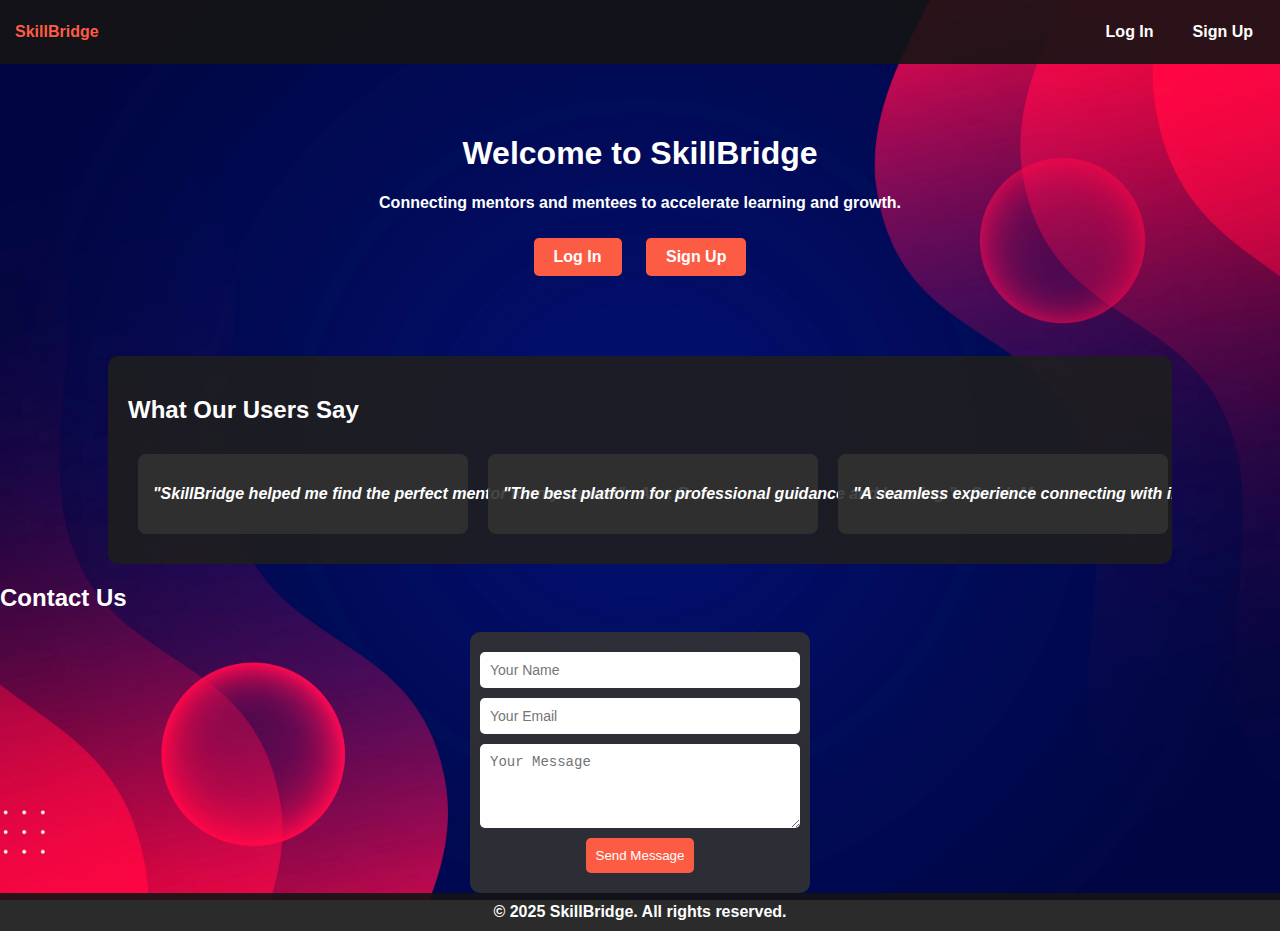
<file: index.html>
<!DOCTYPE html>
<html lang="en">
  <head>
    <meta charset="UTF-8" />
    <meta name="viewport" content="width=device-width, initial-scale=1.0" />
    <title>SkillBridge - Connect with Mentors</title>
    <style>
      body {
        background: url("background.jpg") no-repeat center center fixed;
        background-size: cover;
        color: white;
        font-family: "Poppins", sans-serif;
        font-weight: bold;
        margin: 0;
        padding: 0;
      }
      .navbar {
        background: rgba(20, 20, 20, 0.9);
        padding: 15px;
        display: flex;
        justify-content: space-between;
        align-items: center;
        color: #fc5c44;
      }
      .navbar .nav-links {
        display: flex;
        gap: 15px;
      }
      .nav-links a {
        color: white;
        text-decoration: none;
        font-size: 16px;
        padding: 8px 12px;
      }
      .nav-links a:hover {
        background: #fc5c44;
        border-radius: 5px;
      }
      .container {
        text-align: center;
        padding: 50px 20px;
      }
      .button {
        font-family: "Poppins", sans-serif;
        font-weight: bold;
        background-color: #fc5c44;
        border: none;
        padding: 10px 20px;
        color: white;
        font-size: 16px;
        border-radius: 5px;
        cursor: pointer;
        margin: 10px;
      }
      .button:hover {
        opacity: 0.8;
      }
      .testimonials {
        background: rgba(30, 30, 30, 0.9);
        padding: 20px;
        margin: 20px auto;
        border-radius: 10px;
        width: 80%;
        overflow: hidden;
        position: relative;
        white-space: nowrap;
      }
      .testimonial-box {
        background: rgba(50, 50, 50, 0.9);
        padding: 15px;
        margin: 10px;
        border-radius: 8px;
        text-align: center;
        display: inline-block;
        width: 300px;
      }
      .testimonial-text {
        font-style: italic;
      }
      .marquee {
        display: flex;
        animation: scroll 15s linear infinite;
        width: max-content;
      }
      @keyframes scroll {
        from {
          transform: translateX(100%);
        }
        to {
          transform: translateX(-100%);
        }
      }
      .footer {
        text-align: center;
        padding: 10px;
        background: rgba(20, 20, 20, 0.9);
      }
      .contact-form {
        display: flex;
        flex-direction: column;
        align-items: center;
        gap: 10px;
        width: 300px;
        margin: 0 auto;
        background: rgba(50, 50, 50, 0.9);
        padding: 20px;
        border-radius: 10px;
      }
      .contact-form input,
      .contact-form textarea {
        width: 100%;
        padding: 10px;
        border-radius: 5px;
        border: none;
        font-size: 14px;
      }
      .contact-form button {
        background-color: #fc5c44;
        color: white;
        border: none;
        padding: 10px;
        border-radius: 5px;
        cursor: pointer;
      }
    </style>
  </head>
  <body>
    <div class="navbar">
      <div class="logo">SkillBridge</div>
      <div class="nav-links">
        <a href="login.html">Log In</a>
        <a href="signup.html">Sign Up</a>
      </div>
    </div>

    <div class="container">
      <h1>Welcome to SkillBridge</h1>
      <p>Connecting mentors and mentees to accelerate learning and growth.</p>
      <button class="button" onclick="location.href='login.html'">
        Log In
      </button>
      <button class="button" onclick="location.href='signup.html'">
        Sign Up
      </button>
    </div>

    <div class="testimonials">
      <h2>What Our Users Say</h2>
      <div class="marquee">
        <div class="testimonial-box">
          <p class="testimonial-text">
            "SkillBridge helped me find the perfect mentor for my career!" -
            Alex R.
          </p>
        </div>
        <div class="testimonial-box">
          <p class="testimonial-text">
            "The best platform for professional guidance and learning." - Sarah
            M.
          </p>
        </div>
        <div class="testimonial-box">
          <p class="testimonial-text">
            "A seamless experience connecting with industry experts." - John D.
          </p>
        </div>
        <div class="testimonial-box">
          <p class="testimonial-text">
            "I gained invaluable knowledge from my mentor here." - Lisa K.
          </p>
        </div>
        <div class="testimonial-box">
          <p class="testimonial-text">
            "This platform truly bridges the gap between learning and success."
            - Michael T.
          </p>
        </div>
        <div class="testimonial-box">
          <p class="testimonial-text">
            "Highly recommended for anyone seeking career growth!" - Emily W.
          </p>
        </div>
      </div>
    </div>

    <div class="contact">
      <h2>Contact Us</h2>
      <form class="contact-form">
        <input type="text" placeholder="Your Name" required />
        <input type="email" placeholder="Your Email" required />
        <textarea placeholder="Your Message" rows="4" required></textarea>
        <button type="submit">Send Message</button>
      </form>
    </div>

    <div class="footer">&copy; 2025 SkillBridge. All rights reserved.</div>
  </body>
</html>
</file>
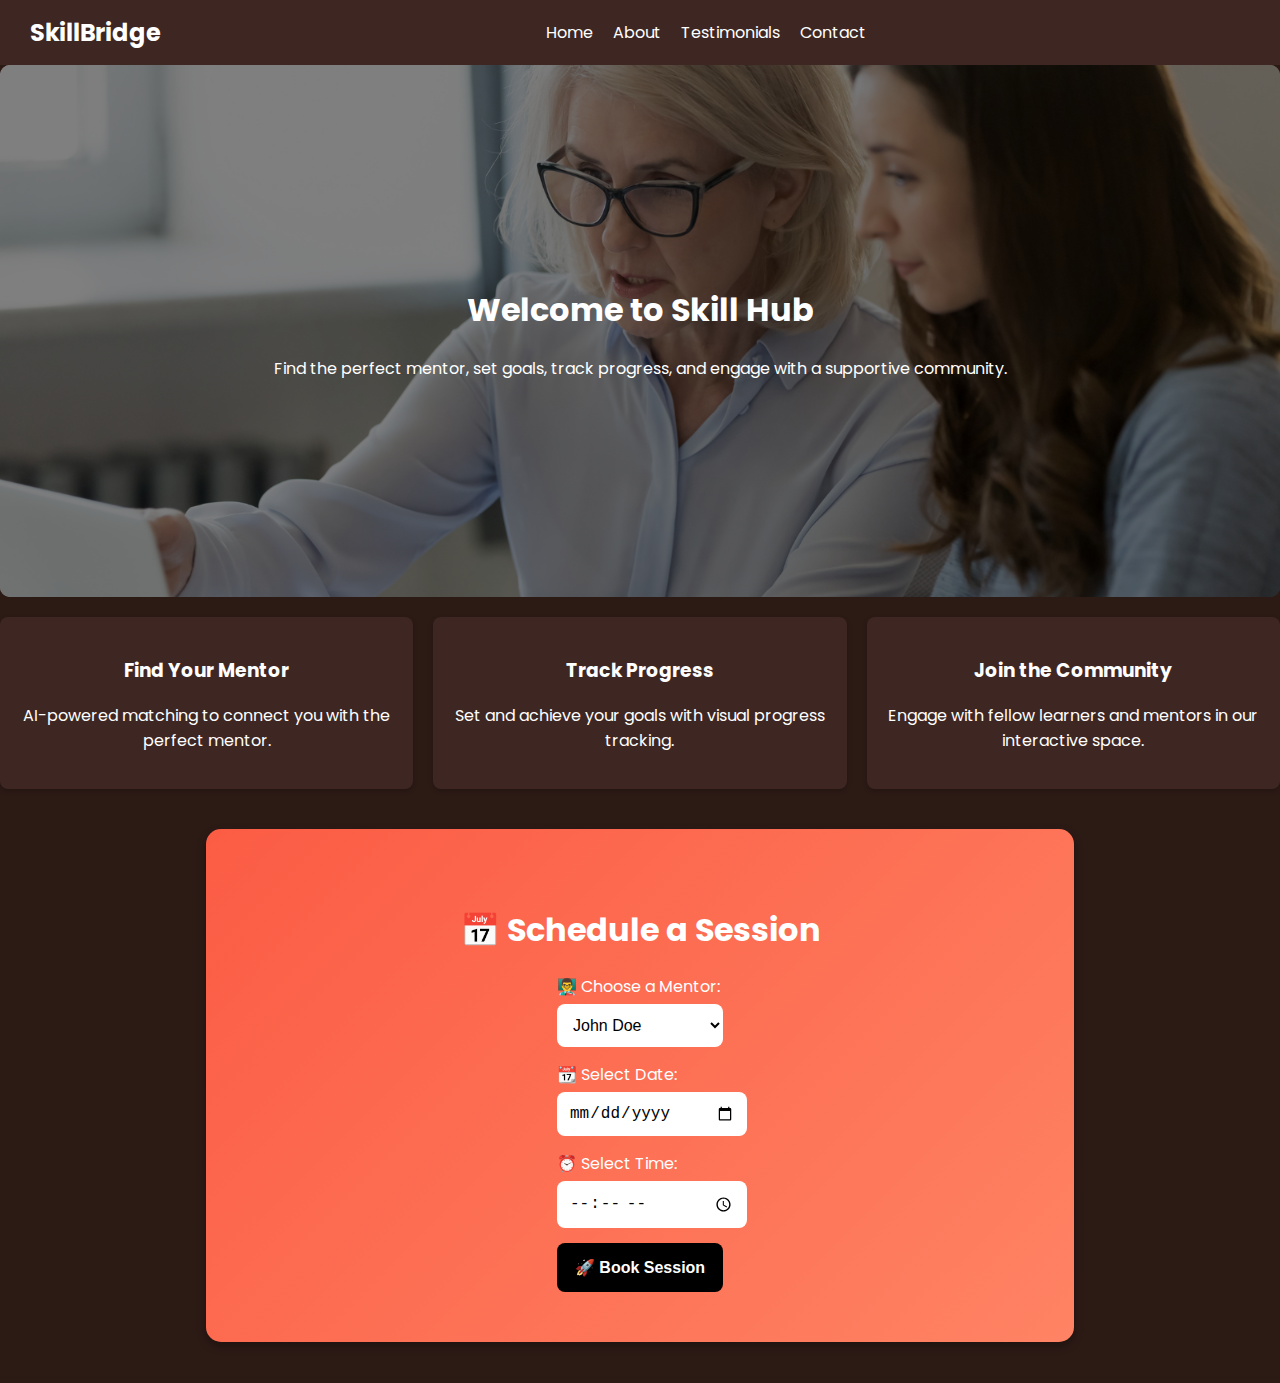
<file: schedule.html>
<!DOCTYPE html>
<html lang="en">
  <head>
    <meta charset="UTF-8" />
    <meta name="viewport" content="width=device-width, initial-scale=1.0" />
    <title>Mentor-Mentee Hub</title>
    <style>
      @import url("https://fonts.googleapis.com/css2?family=Poppins:wght@700&display=swap");

      body {
        font-family: "Poppins", sans-serif;
        background-color: #2c1a15;
        color: white;
        margin: 0;
        padding: 0;
        text-align: center;
      }

      .hero {
        background: url("one.jpg") center/cover no-repeat;
        color: white;
        padding: 200px 20px;
        border-radius: 10px;
        margin-bottom: 20px;
        position: relative;
      }

      .hero::before {
        content: "";
        position: absolute;
        top: 0;
        left: 0;
        width: 100%;
        height: 100%;
        background: rgba(0, 0, 0, 0.5);
        border-radius: 10px;
      }

      .header1 {
        position: relative;
        z-index: 1;
      }

      .features {
        display: flex;
        justify-content: center;
        gap: 20px;
        margin: 20px 0;
      }

      .feature-card {
        background: #3e2723;
        padding: 20px;
        border-radius: 8px;
        box-shadow: 0 2px 5px rgba(0, 0, 0, 0.2);
        width: 30%;
        transition: transform 0.3s ease, box-shadow 0.3s ease;
        position: relative;
        overflow: hidden;
      }

      .feature-card:hover {
        transform: translateY(-10px);
        box-shadow: 0 4px 10px rgba(0, 0, 0, 0.3);
      }

      .schedule {
        display: flex;
        justify-content: center;
        align-items: center;
        flex-direction: column;
        background: linear-gradient(135deg, #fb5c44, #ff8364);
        padding: 50px;
        border-radius: 15px;
        box-shadow: 0 4px 10px rgba(0, 0, 0, 0.3);
        width: 60%;
        margin: 40px auto;
        position: relative;
        overflow: hidden;
      }

      .schedule h2 {
        font-size: 2rem;
        margin-bottom: 20px;
      }

      .schedule label {
        display: flex;
        align-items: center;
        font-size: 1rem;
        margin-bottom: 5px;
      }

      .schedule select,
      .schedule input {
        width: 100%;
        padding: 12px;
        margin-bottom: 15px;
        border: none;
        border-radius: 8px;
        background: white;
        color: black;
        font-size: 1rem;
        display: block;
      }

      .schedule button {
        width: 100%;
        padding: 15px;
        background: black;
        border: none;
        color: white;
        font-weight: bold;
        cursor: pointer;
        border-radius: 8px;
        font-size: 1rem;
        transition: transform 0.2s ease, background 0.3s ease;
        animation: pulse 1.5s infinite;
        display: block;
      }

      .schedule button:hover {
        background: #333;
        transform: scale(1.05);
      }

      @keyframes pulse {
        0% {
          transform: scale(1);
        }
        50% {
          transform: scale(1.05);
        }
        100% {
          transform: scale(1);
        }
      }

      .popup {
        display: none;
        position: fixed;
        top: 50%;
        left: 50%;
        transform: translate(-50%, -50%);
        background: white;
        color: black;
        padding: 20px;
        border-radius: 10px;
        text-align: center;
        box-shadow: 0 4px 10px rgba(0, 0, 0, 0.3);
      }

      .popup button {
        margin-top: 10px;
        padding: 10px 20px;
        background: #fb5c44;
        border: none;
        color: white;
        font-weight: bold;
        cursor: pointer;
        border-radius: 5px;
      }

      .navbar {
        display: flex;
        align-items: center;
        justify-content: space-between;
        background-color: #3e2723;
        padding: 15px 30px;
      }

      .navbar .logo {
        font-size: 1.5rem;
        font-weight: bold;
        color: white;
      }

      .navbar .nav-container {
        flex: 1;
        display: flex;
        justify-content: center;
      }

      .navbar .nav-links {
        display: flex;
        gap: 20px;
      }

      .navbar a {
        color: white;
        text-decoration: none;
        font-size: 1rem;
        transition: 0.3s;
      }

      .navbar a:hover {
        color: #fb5c44;
      }
    </style>
  </head>
  <body>
    <nav class="navbar">
      <div class="logo">SkillBridge</div>
      <div class="nav-container">
        <div class="nav-links">
          <a href="index.html">Home</a>
          <a href="#">About</a>
          <a href="index.html">Testimonials</a>
          <a href="index.html">Contact</a>
        </div>
      </div>
    </nav>

    <header class="hero">
      <div class="header1">
        <h1>Welcome to Skill Hub</h1>
        <p>
          Find the perfect mentor, set goals, track progress, and engage with a
          supportive community.
        </p>
      </div>
    </header>

    <section class="features">
      <div class="feature-card">
        <h3>Find Your Mentor</h3>
        <p>AI-powered matching to connect you with the perfect mentor.</p>
      </div>
      <div class="feature-card">
        <h3>Track Progress</h3>
        <p>Set and achieve your goals with visual progress tracking.</p>
      </div>
      <div class="feature-card">
        <h3>Join the Community</h3>
        <p>Engage with fellow learners and mentors in our interactive space.</p>
      </div>
    </section>

    <section class="schedule">
      <h2>📅 Schedule a Session</h2>
      <form id="schedule-form">
        <label for="mentor">👨‍🏫 Choose a Mentor:</label>
        <select id="mentor">
          <option value="john_doe">John Doe</option>
          <option value="jane_smith">Jane Smith</option>
          <option value="michael_lee">Michael Lee</option>
        </select>
        <label for="date">📆 Select Date:</label>
        <input type="date" id="date" required />
        <label for="time">⏰ Select Time:</label>
        <input type="time" id="time" required />
        <button type="submit">🚀 Book Session</button>
      </form>
    </section>

    <div id="popup" class="popup">
      <p>🎉 Session booked successfully!</p>
      <button onclick="redirectToConfirmation()">View Details</button>
    </div>

    <script>
      document
        .getElementById("schedule-form")
        .addEventListener("submit", function (event) {
          event.preventDefault();
          document.getElementById("popup").style.display = "block";
        });

      function redirectToConfirmation() {
        window.location.href = "confirmation.html";
      }
    </script>
  </body>
</html>
</file>
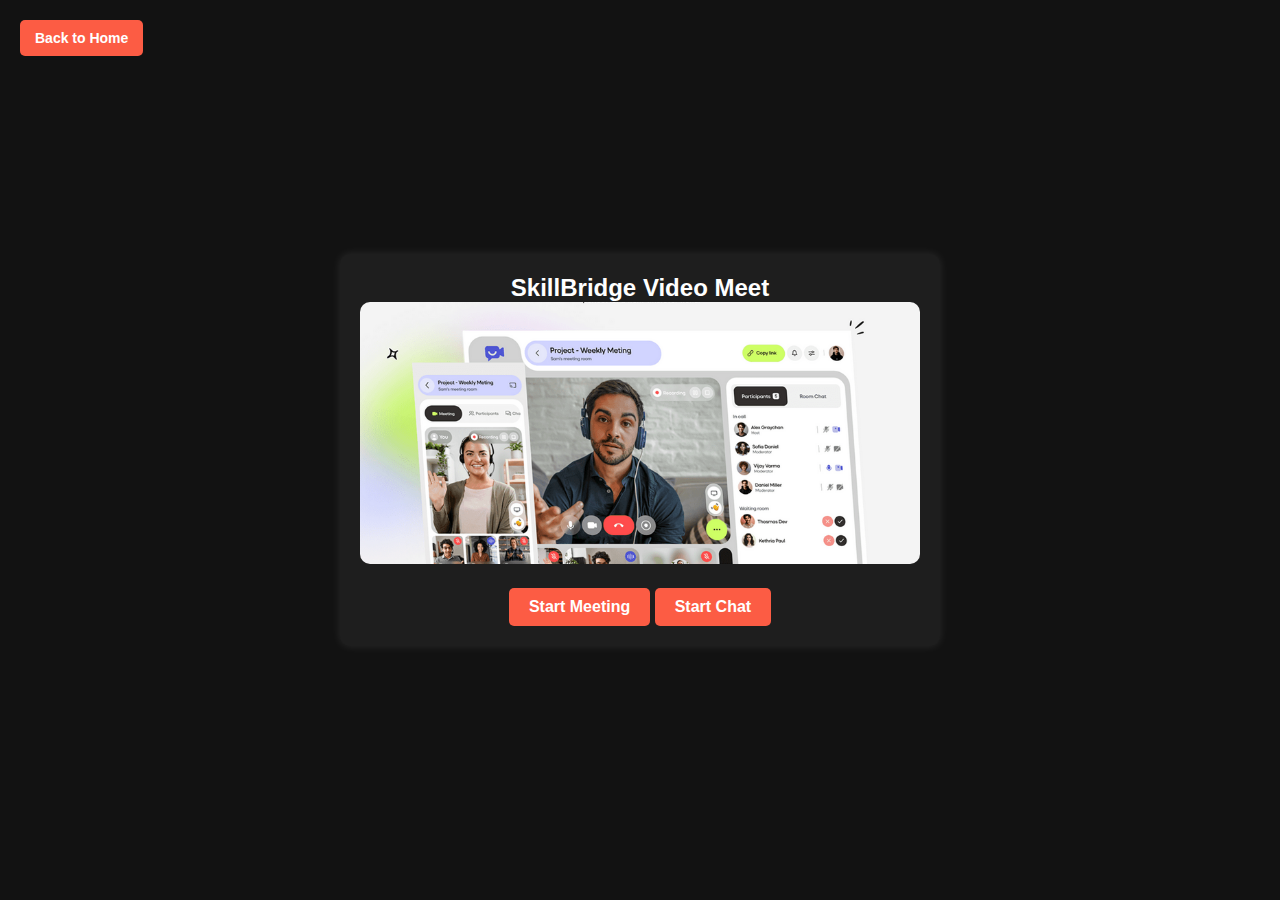
<file: screen5.html>
<!DOCTYPE html>
<html lang="en">
  <head>
    <meta charset="UTF-8" />
    <meta name="viewport" content="width=device-width, initial-scale=1.0" />
    <title>Mentor-Mentee Video Meet</title>
    <style>
      * {
        margin: 0;
        padding: 0;
        box-sizing: border-box;
      }

      body {
        background-color: #121212;
        color: white;
        font-family: "Poppins", sans-serif;
        font-weight: bold;
        display: flex;
        flex-direction: column;
        align-items: center;
        height: 100vh;
        justify-content: center;
        text-align: center;
      }

      .back-button {
        position: absolute;
        top: 20px;
        left: 20px;
        background-color: #fc5c44;
        color: white;
        border: none;
        padding: 10px 15px;
        font-size: 14px;
        font-weight: bold;
        border-radius: 5px;
        cursor: pointer;
      }

      .back-button:hover {
        opacity: 0.8;
      }

      .container {
        background: #1e1e1e;
        padding: 20px;
        border-radius: 10px;
        box-shadow: 0px 0px 10px rgba(255, 255, 255, 0.1);
        text-align: center;
        width: 90%;
        max-width: 600px;
      }

      .video-container img {
        width: 100%;
        border-radius: 10px;
      }

      .buttons {
        margin-top: 20px;
      }

      button {
        background-color: #fc5c44;
        border: none;
        padding: 10px 20px;
        color: white;
        font-size: 16px;
        border-radius: 5px;
        cursor: pointer;
        font-weight: bold;
      }

      button:hover {
        opacity: 0.8;
      }
    </style>
    <script>
      function startMeeting() {
        fetch("http://127.0.0.1:5000/start-chatbot")
          .then((response) => response.text())
          .then((data) => alert(data))
          .catch((error) => alert("Error starting chatbot: " + error));
      }
    </script>
  </head>
  <body>
    <button class="back-button" onclick="window.location.href='index.html'">
      Back to Home
    </button>

    <div class="container">
      <h2>SkillBridge Video Meet</h2>
      <div class="video-container">
        <img src="image.png" alt="Video Meeting UI" />
      </div>
      <div class="buttons">
        <button onclick="startMeeting()">Start Meeting</button>
        <button onclick="startMeeting()">Start Chat</button>
      </div>
    </div>
  </body>
</html>
</file>
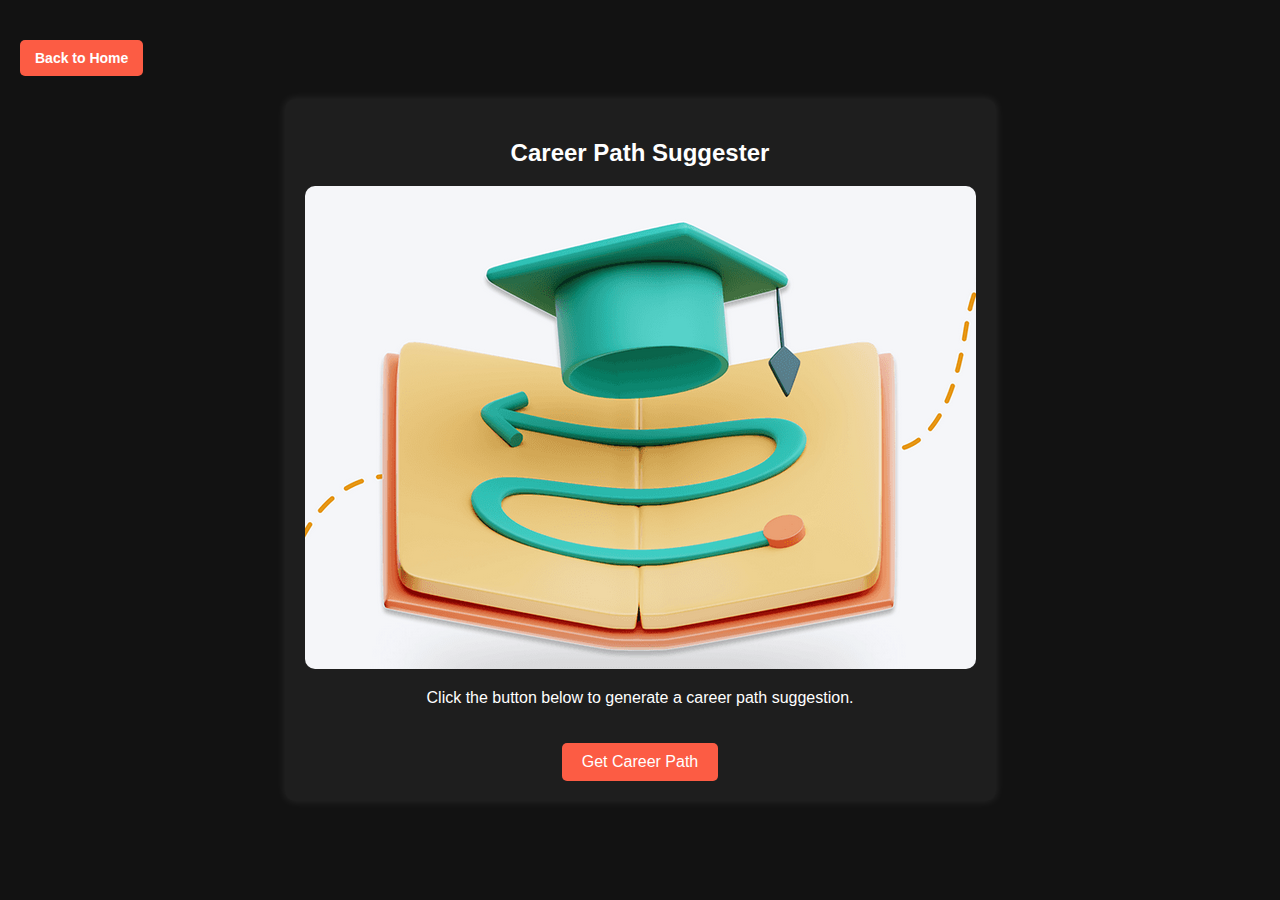
<file: screen6.html>
<!DOCTYPE html>
<html lang="en">
  <head>
    <meta charset="UTF-8" />
    <meta name="viewport" content="width=device-width, initial-scale=1.0" />
    <title>Career Path Suggester</title>
    <style>
      body {
        background-color: #121212;
        color: white;
        font-family: Arial, sans-serif;
        display: flex;
        justify-content: center;
        align-items: center;
        height: 100vh;
        margin: 0;
        position: relative;
      }
      .back-button {
        position: absolute;
        top: 20px;
        left: 20px;
        background-color: #fc5c44;
        color: white;
        border: none;
        padding: 10px 15px;
        font-size: 14px;
        font-weight: bold;
        border-radius: 5px;
        cursor: pointer;
      }
      .back-button:hover {
        opacity: 0.8;
      }
      .container {
        background: #1e1e1e;
        padding: 20px;
        border-radius: 10px;
        box-shadow: 0px 0px 10px rgba(255, 255, 255, 0.1);
        text-align: center;
      }
      .image-container img {
        width: 100%;
        border-radius: 10px;
      }
      button {
        background-color: #fc5c44;
        border: none;
        padding: 10px 20px;
        color: white;
        font-size: 16px;
        border-radius: 5px;
        cursor: pointer;
        margin-top: 20px;
      }
      button:hover {
        opacity: 0.8;
      }
    </style>
    <script>
      function startCareerScript() {
        fetch("http://127.0.0.1:5000/start-carrerpath")
          .then((response) => response.text())
          .then((data) => alert(data))
          .catch((error) => alert("Error starting script: " + error));
      }
    </script>
  </head>
  <body>
    <button class="back-button" onclick="window.location.href='index.html'">
      Back to Home
    </button>

    <div class="container">
      <h2>Career Path Suggester</h2>
      <div class="image-container">
        <img src="image2.png" alt="Career Path UI" />
      </div>
      <p>Click the button below to generate a career path suggestion.</p>
      <button onclick="startCareerScript()">Get Career Path</button>
    </div>
  </body>
</html>
</file>
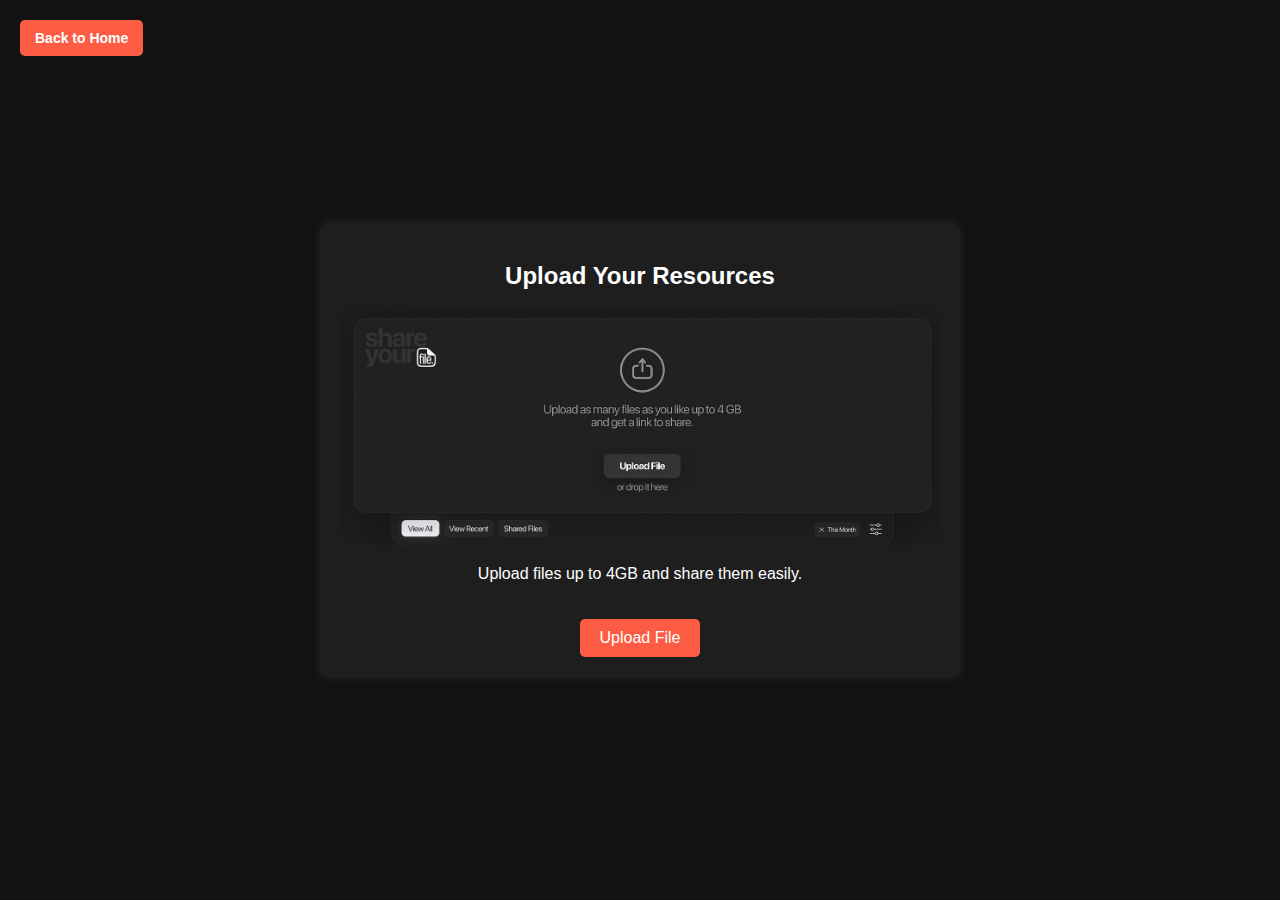
<file: screen7.html>
<!DOCTYPE html>
<html lang="en">
  <head>
    <meta charset="UTF-8" />
    <meta name="viewport" content="width=device-width, initial-scale=1.0" />
    <title>Resource Upload</title>
    <style>
      body {
        background-color: #121212;
        color: white;
        font-family: Arial, sans-serif;
        display: flex;
        justify-content: center;
        align-items: center;
        height: 100vh;
        margin: 0;
        position: relative;
      }
      .back-button {
        position: absolute;
        top: 20px;
        left: 20px;
        background-color: #fc5c44;
        color: white;
        border: none;
        padding: 10px 15px;
        font-size: 14px;
        font-weight: bold;
        border-radius: 5px;
        cursor: pointer;
      }
      .back-button:hover {
        opacity: 0.8;
      }
      .container {
        background: #1e1e1e;
        padding: 20px;
        border-radius: 10px;
        box-shadow: 0px 0px 10px rgba(255, 255, 255, 0.1);
        text-align: center;
        width: 80%;
        max-width: 600px;
      }
      .image-container img {
        width: 100%;
        border-radius: 10px;
      }
      .upload-btn {
        background-color: #fc5c44;
        border: none;
        padding: 10px 20px;
        color: white;
        font-size: 16px;
        border-radius: 5px;
        cursor: pointer;
        margin-top: 20px;
      }
      .upload-btn:hover {
        opacity: 0.8;
      }
    </style>
    <script>
      function uploadFile() {
        fetch("http://127.0.0.1:5000/start-resource")
          .then((response) => response.text())
          .then((data) => alert(data))
          .catch((error) => alert("Error starting script: " + error));
      }
    </script>
  </head>
  <body>
    <button class="back-button" onclick="window.location.href='index.html'">
      Back to Home
    </button>

    <div class="container">
      <h2>Upload Your Resources</h2>
      <div class="image-container">
        <img src="image3.png" alt="Upload Interface" />
      </div>
      <p>Upload files up to 4GB and share them easily.</p>
      <button class="upload-btn" onclick="uploadFile()">Upload File</button>
    </div>
  </body>
</html>
</file>
